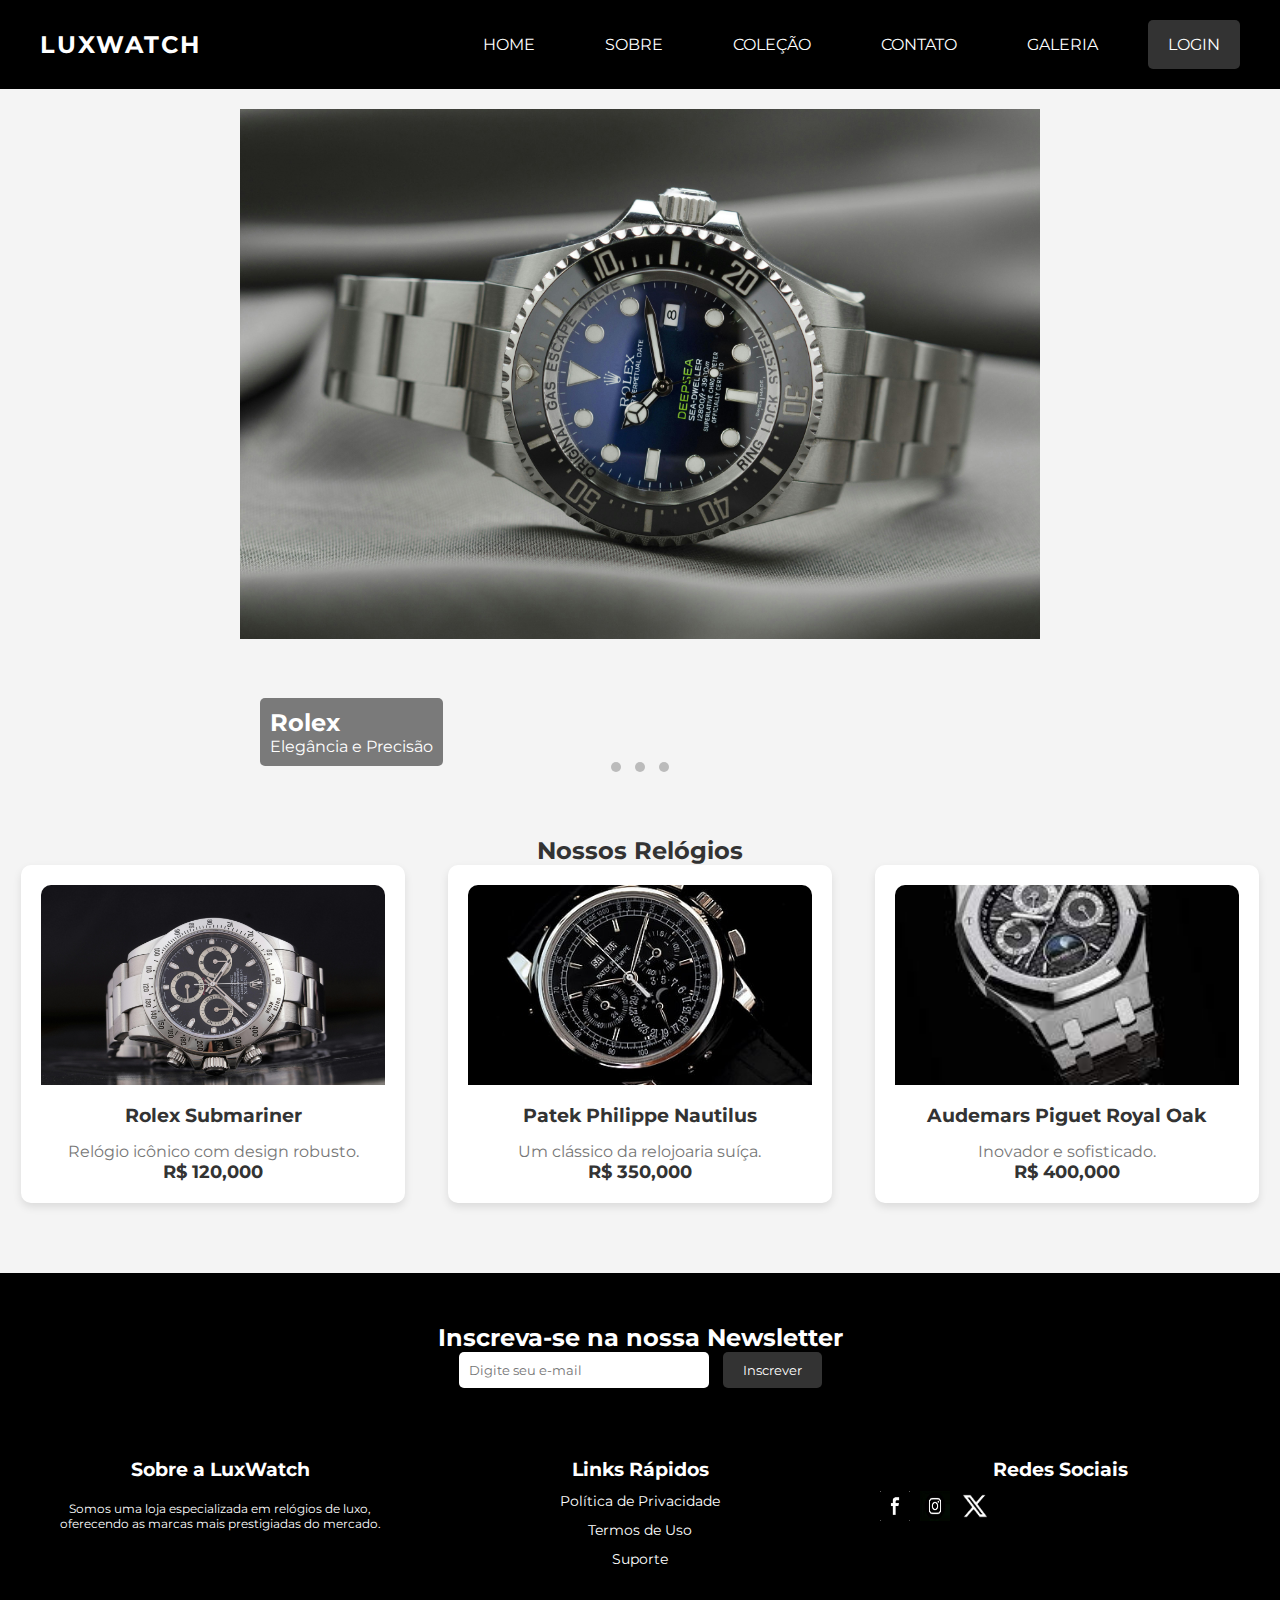
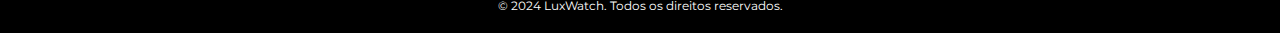
<file: index.html>
<!DOCTYPE html>
<html lang="pt-BR">
<head>
    <meta charset="UTF-8">
    <meta name="viewport" content="width=device-width, initial-scale=1.0">
    <title>Relógios de Luxo - LuxWatch</title>
    <link rel="stylesheet" href="style.css">
    <link href="https://fonts.googleapis.com/css2?family=Montserrat:wght@400;700&display=swap" rel="stylesheet">
</head>
<body>

    <!-- Menu de Navegação -->
<header>
    <nav>
        <div class="logo">
            <h1>LuxWatch</h1>
        </div>
        <ul class="menu">
            <li><a href="#">Home</a></li>
            <li><a href="#">Sobre</a></li>
            <li><a href="#">Coleção</a></li>
            <li><a href="#">Contato</a></li>
            <li><a href="galeria.html">Galeria</a></li>
            <!-- Botão de Login -->
            <li><a href="login.html" class="btn-login">Login</a></li>
        </ul>
    </nav>
</header>


    <!-- Slider -->
    <section class="slider">
        <input type="radio" name="slider" id="slide1" checked>
        <input type="radio" name="slider" id="slide2">
        <input type="radio" name="slider" id="slide3">

        <div class="slides">
            <div class="slide" id="s1">
                <img src="rolex1.jpg" alt="Relógio Rolex">
                <div class="caption">
                    <h2>Rolex</h2>
                    <p>Elegância e Precisão</p>
                </div>
            </div>
            <div class="slide" id="s2">
                <img src="patek.philip1.jpg" alt="Relógio Patek Philippe">
                <div class="caption">
                    <h2>Patek Philippe</h2>
                    <p>Uma história de tradição e luxo</p>
                </div>
            </div>
            <div class="slide" id="s3">
                <img src="audemar1.jpg" alt="Relógio Audemars Piguet">
                <div class="caption">
                    <h2>Audemars Piguet</h2>
                    <p>O ápice da inovação</p>
                </div>
            </div>
        </div>

        <div class="controls">
            <label for="slide1" class="control-dot"></label>
            <label for="slide2" class="control-dot"></label>
            <label for="slide3" class="control-dot"></label>
        </div>
    </section>

    <!-- Seção de Produtos -->
    <section class="produtos">
        <h2>Nossos Relógios</h2>
        <div class="cards">
            <div class="card">
                <img src="rolex2.jpg" alt="Rolex Submariner">
                <h3>Rolex Submariner</h3>
                <p>Relógio icônico com design robusto.</p>
                <span>R$ 120,000</span>
            </div>
            <div class="card">
                <img src="patek2.jpg" alt="Patek Philippe Nautilus">
                <h3>Patek Philippe Nautilus</h3>
                <p>Um clássico da relojoaria suíça.</p>
                <span>R$ 350,000</span>
            </div>
            <div class="card">
                <img src="audemar2.jpg" alt="Audemars Piguet Royal Oak">
                <h3>Audemars Piguet Royal Oak</h3>
                <p>Inovador e sofisticado.</p>
                <span>R$ 400,000</span>
            </div>
        </div>
    </section>

    <!-- Seção de Newsletter -->
    <section class="newsletter">
        <h2>Inscreva-se na nossa Newsletter</h2>
        <form action="#">
            <input type="email" placeholder="Digite seu e-mail" required>
            <button type="submit">Inscrever</button>
        </form>
    </section>

    <!-- Footer -->
    <footer>
        <div class="footer-content">
            <div class="about">
                <h3>Sobre a LuxWatch</h3>
                <p>Somos uma loja especializada em relógios de luxo, oferecendo as marcas mais prestigiadas do mercado.</p>
            </div>
            <div class="quick-links">
                <h3>Links Rápidos</h3>
                <ul>
                    <li><a href="#">Política de Privacidade</a></li>
                    <li><a href="#">Termos de Uso</a></li>
                    <li><a href="#">Suporte</a></li>
                </ul>
            </div>
            <div class="socials">
                <h3>Redes Sociais</h3>
                <ul>
                    <li><a href="#"><img src="face.png" alt="Facebook"></a></li>
                    <li><a href="#"><img src="inta.png" alt="Instagram"></a></li>
                    <li><a href="#"><img src="twi.png" alt="Twitter"></a></li>
                </ul>
            </div>
        </div>
        <p>&copy; 2024 LuxWatch. Todos os direitos reservados.</p>
    </footer>

</body>
</html>
</file>
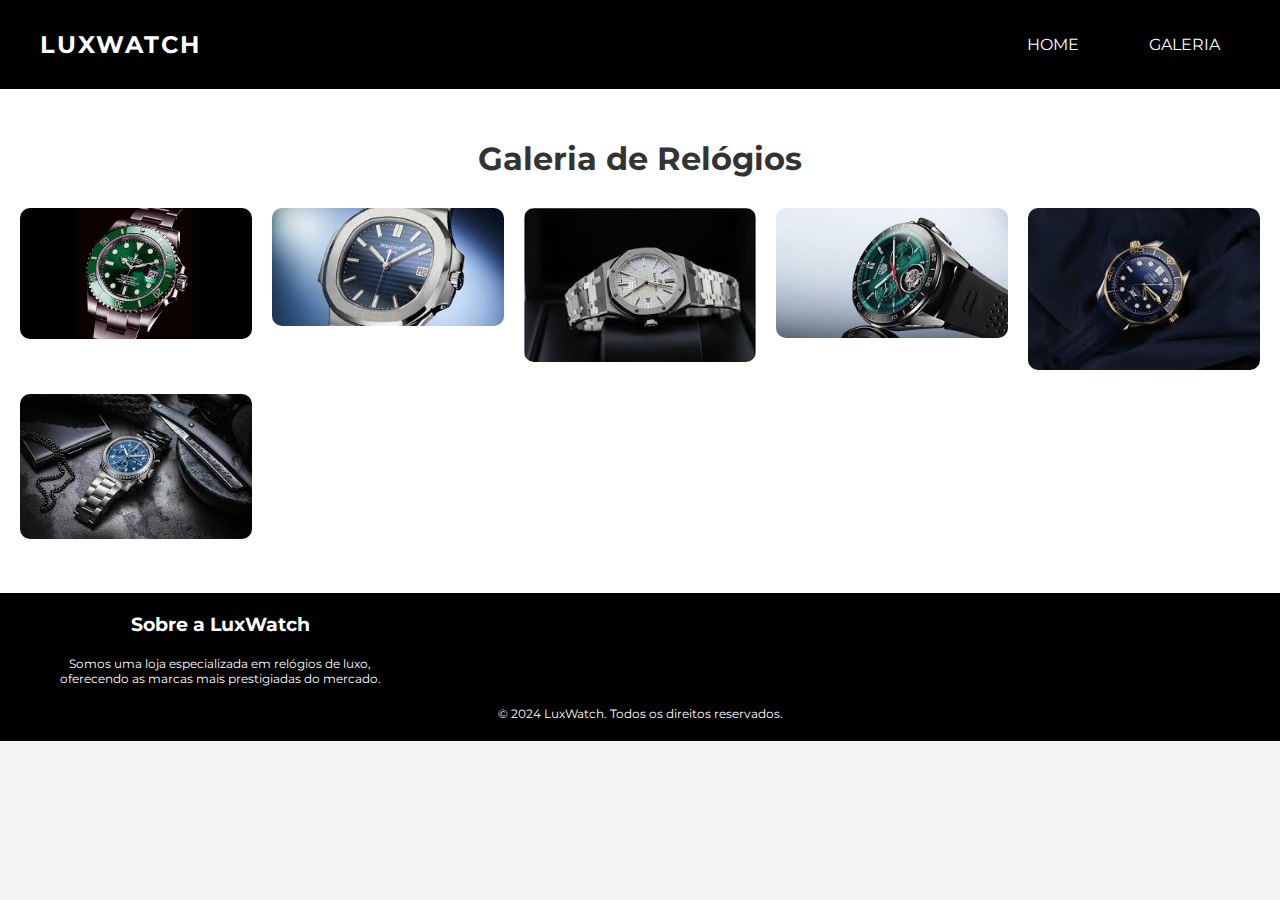
<file: galeria.html>
<!DOCTYPE html>
<html lang="pt-BR">
<head>
    <meta charset="UTF-8">
    <meta name="viewport" content="width=device-width, initial-scale=1.0">
    <title>Galeria de Relógios</title>
    <link rel="stylesheet" href="style.css">
    <link rel="stylesheet" href="galeria.css">
</head>
<body>

    <!-- Menu de Navegação -->
    <header>
        <nav>
            <div class="logo">
                <h1>LuxWatch</h1>
            </div>
            <ul class="menu">
                <li><a href="index.html">Home</a></li>
                <li><a href="galeria.html">Galeria</a></li>
            </ul>
        </nav>
    </header>

    <!-- Galeria de Imagens -->
    <section class="galeria">
        <h2>Galeria de Relógios</h2>
        <div class="grid-gallery">
            <div class="gallery-item">
                <img src="rolex3.jpg" alt="Relógio Rolex">
            </div>
            <div class="gallery-item">
                <img src="patek3.jpg" alt="Relógio Patek Philippe">
            </div>
            <div class="gallery-item">
                <img src="audemar3.jpg" alt="Relógio Audemars Piguet">
            </div>
            <div class="gallery-item">
                <img src="tagheuer.jpg" alt="Relógio Tag Heuer">
            </div>
            <div class="gallery-item">
                <img src="omega.jpg" alt="Relógio Omega">
            </div>
            <div class="gallery-item">
                <img src="breitling.jpg" alt="Relógio Breitling">
            </div>
        </div>
    </section>

    <!-- Footer -->
    <footer>
        <div class="footer-content">
            <div class="about">
                <h3>Sobre a LuxWatch</h3>
                <p>Somos uma loja especializada em relógios de luxo, oferecendo as marcas mais prestigiadas do mercado.</p>
            </div>
        </div>
        <p>&copy; 2024 LuxWatch. Todos os direitos reservados.</p>
    </footer>

</body>
</html>
</file>
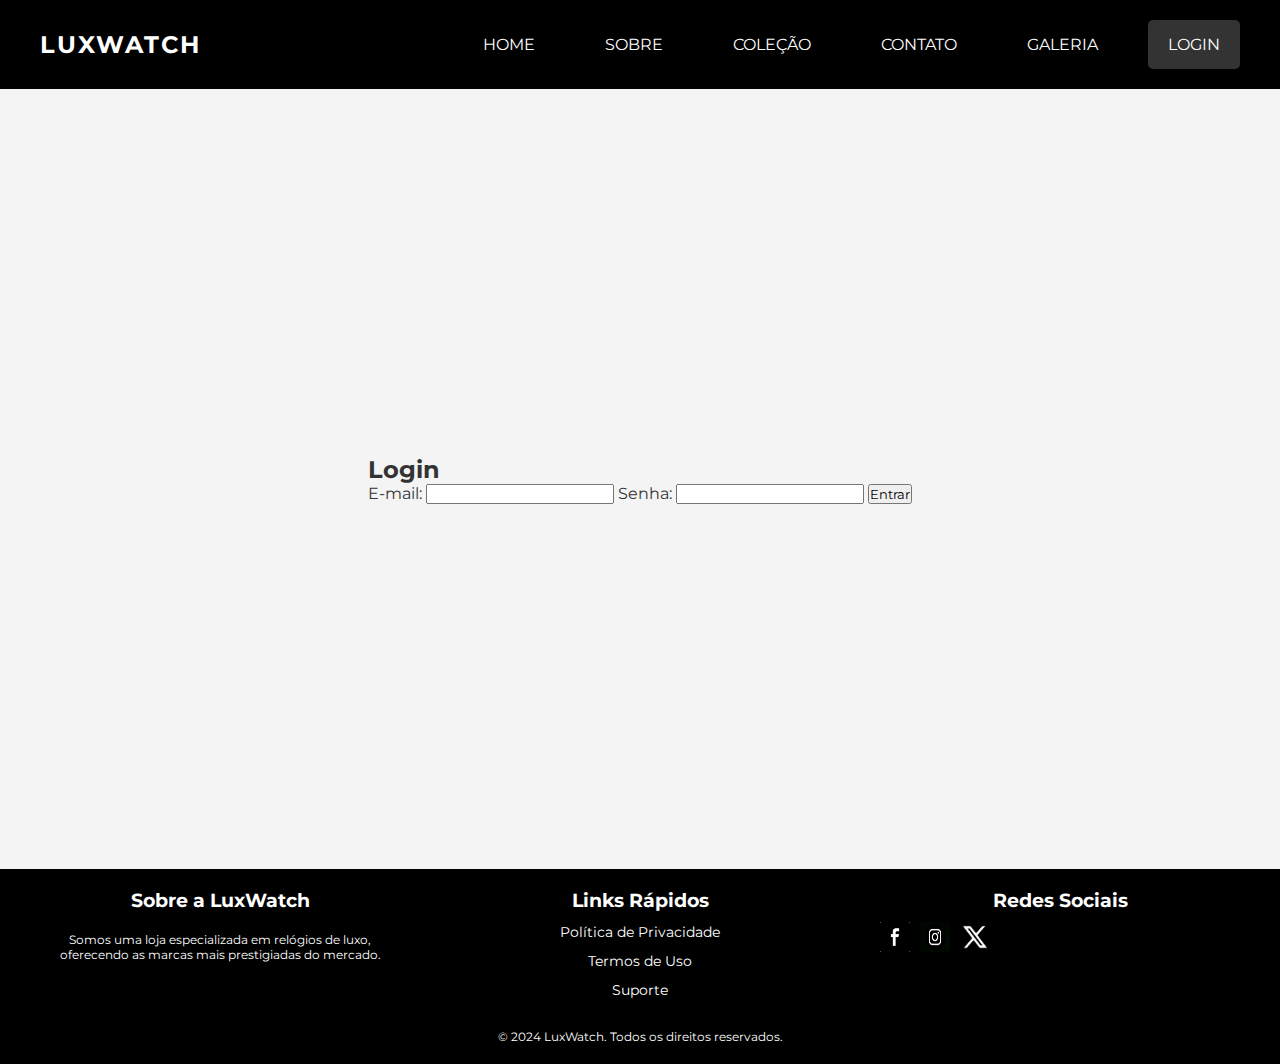
<file: login.html>
<!DOCTYPE html>
<html lang="pt-BR">
<head>
    <meta charset="UTF-8">
    <meta name="viewport" content="width=device-width, initial-scale=1.0">
    <title>Login - LuxWatch</title>
    <link rel="stylesheet" href="login.css">
</head>
<body>
    <!-- Menu de Navegação -->
    <header>
        <nav>
            <div class="logo">
                <h1>LuxWatch</h1>
            </div>
            <ul class="menu">
                <li><a href="index.html">Home</a></li>
                <li><a href="#">Sobre</a></li>
                <li><a href="#">Coleção</a></li>
                <li><a href="#">Contato</a></li>
                <li><a href="galeria.html">Galeria</a></li>
                <li><a href="login.html" class="btn-login">Login</a></li>
            </ul>
        </nav>
    </header>

    <!-- Formulário de Login -->
    <main>
        <section class="login-form">
            <h2>Login</h2>
            <form action="welcome.html" method="get">
                <label for="email">E-mail:</label>
                <input type="email" id="email" name="email" required>
                
                <label for="password">Senha:</label>
                <input type="password" id="password" name="password" required>
                
                <button type="submit">Entrar</button>
            </form>
        </section>
    </main>

    <!-- Footer -->
    <footer>
        <div class="footer-content">
            <div class="about">
                <h3>Sobre a LuxWatch</h3>
                <p>Somos uma loja especializada em relógios de luxo, oferecendo as marcas mais prestigiadas do mercado.</p>
            </div>
            <div class="quick-links">
                <h3>Links Rápidos</h3>
                <ul>
                    <li><a href="#">Política de Privacidade</a></li>
                    <li><a href="#">Termos de Uso</a></li>
                    <li><a href="#">Suporte</a></li>
                </ul>
            </div>
            <div class="socials">
                <h3>Redes Sociais</h3>
                <ul>
                    <li><a href="#"><img src="face.png" alt="Facebook"></a></li>
                    <li><a href="#"><img src="inta.png" alt="Instagram"></a></li>
                    <li><a href="#"><img src="twi.png" alt="Twitter"></a></li>
                </ul>
            </div>
        </div>
        <p>&copy; 2024 LuxWatch. Todos os direitos reservados.</p>
    </footer>
</body>
</html>
</file>
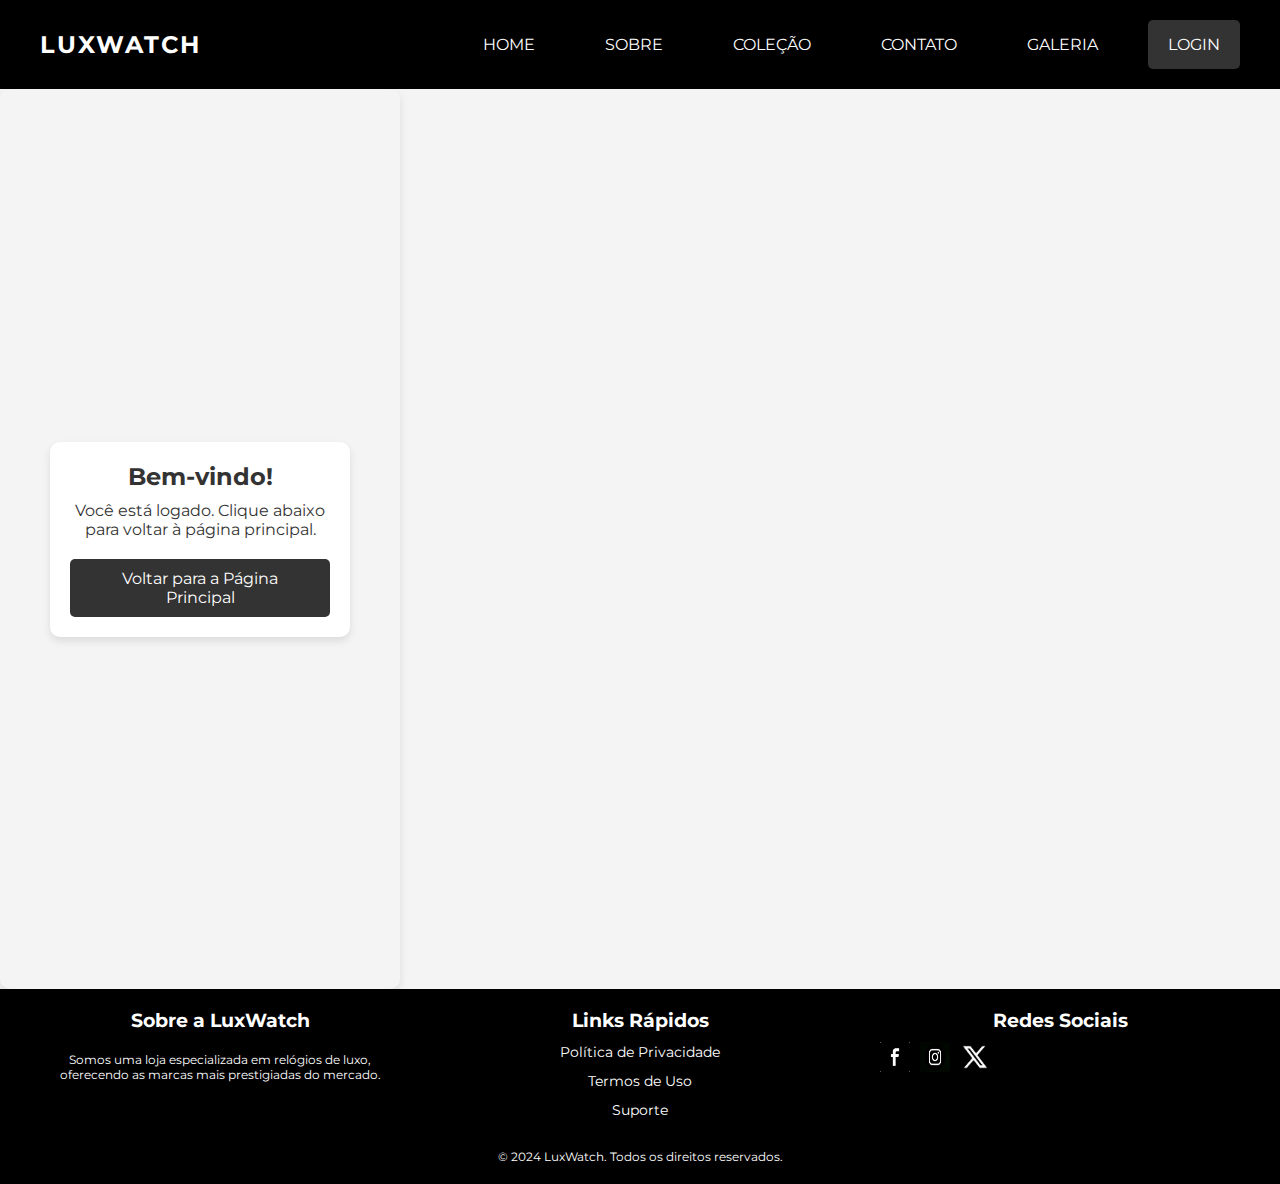
<file: welcome.html>
<!DOCTYPE html>
<html lang="pt-BR">
<head>
    <meta charset="UTF-8">
    <meta name="viewport" content="width=device-width, initial-scale=1.0">
    <title>Bem-vindo - LuxWatch</title>
    <link rel="stylesheet" href="welcome.css">
    <style>
        /* Estilo para a mensagem de boas-vindas */
        .welcome-message {
            display: flex;
            justify-content: center;
            align-items: center;
            height: 100vh;
            background-color: #f4f4f4;
            text-align: center;
        }

        .welcome-message div {
            background-color: #fff;
            padding: 20px;
            border-radius: 10px;
            box-shadow: 0 4px 8px rgba(0, 0, 0, 0.1);
            width: 300px;
            margin: auto;
        }

        .welcome-message h2 {
            margin-bottom: 10px;
        }

        .welcome-message button {
            background-color: #333;
            color: #fff;
            border: none;
            padding: 10px 20px;
            border-radius: 5px;
            cursor: pointer;
            font-size: 16px;
        }

        .welcome-message button:hover {
            background-color: #444;
        }
    </style>
</head>
<body>
    <!-- Menu de Navegação -->
    <header>
        <nav>
            <div class="logo">
                <h1>LuxWatch</h1>
            </div>
            <ul class="menu">
                <li><a href="index.html">Home</a></li>
                <li><a href="#">Sobre</a></li>
                <li><a href="#">Coleção</a></li>
                <li><a href="#">Contato</a></li>
                <li><a href="galeria.html">Galeria</a></li>
                <li><a href="login.html" class="btn-login">Login</a></li>
            </ul>
        </nav>
    </header>

    <!-- Mensagem de Boas-Vindas -->
    <div class="welcome-message">
        <div>
            <h2>Bem-vindo!</h2>
            <p>Você está logado. Clique abaixo para voltar à página principal.</p>
            <a href="index.html"><button>Voltar para a Página Principal</button></a>
        </div>
    </div>

    <!-- Footer -->
    <footer>
        <div class="footer-content">
            <div class="about">
                <h3>Sobre a LuxWatch</h3>
                <p>Somos uma loja especializada em relógios de luxo, oferecendo as marcas mais prestigiadas do mercado.</p>
            </div>
            <div class="quick-links">
                <h3>Links Rápidos</h3>
                <ul>
                    <li><a href="#">Política de Privacidade</a></li>
                    <li><a href="#">Termos de Uso</a></li>
                    <li><a href="#">Suporte</a></li>
                </ul>
            </div>
            <div class="socials">
                <h3>Redes Sociais</h3>
                <ul>
                    <li><a href="#"><img src="face.png" alt="Facebook"></a></li>
                    <li><a href="#"><img src="inta.png" alt="Instagram"></a></li>
                    <li><a href="#"><img src="twi.png" alt="Twitter"></a></li>
                </ul>
            </div>
        </div>
        <p>&copy; 2024 LuxWatch. Todos os direitos reservados.</p>
    </footer>
</body>
</html>
</file>
<file: galeria.css>
/* Galeria */
.galeria {
    padding: 50px 20px;
    background-color: #fff;
    text-align: center;
}

.galeria h2 {
    font-size: 32px;
    margin-bottom: 30px;
    color: #333;
}

.grid-gallery {
    display: grid;
    grid-template-columns: repeat(auto-fit, minmax(200px, 1fr));
    gap: 20px;
    justify-content: center;
}

.gallery-item {
    position: relative;
    overflow: hidden;
}

.gallery-item img {
    width: 100%;
    height: auto;
    transition: transform 0.3s ease, filter 0.3s ease;
    border-radius: 10px;
}

.gallery-item:hover img {
    transform: scale(1.1);
    filter: brightness(70%);
}
</file>
<file: style.css>
/* Importando a fonte Montserrat */
@import url('https://fonts.googleapis.com/css2?family=Montserrat:wght@400;700&display=swap');

/* Reset básico */
* {
    margin: 0;
    padding: 0;
    box-sizing: border-box;
    font-family: 'Montserrat', sans-serif;
}

/* Estilo do corpo */
body {
    background-color: #f4f4f4;
    color: #333;
}

/* Estilo do botão de Login no Header */
.btn-login {
    background-color: #333;
    color: #fff;
    text-decoration: none;
    padding: 10px 20px;
    border-radius: 5px;
    transition: background-color 0.3s ease;
}

.btn-login:hover {
    background-color: #444;
}

/* Menu de Navegação */
header {
    background-color: #000;
    padding: 20px 0;
}

nav {
    display: flex;
    justify-content: space-between;
    align-items: center;
    max-width: 1200px;
    margin: 0 auto;
}

.logo h1 {
    color: #fff;
    font-size: 24px;
    text-transform: uppercase;
    letter-spacing: 2px;
}

.menu {
    list-style: none;
    display: flex;
}

.menu li {
    position: relative;
    margin-left: 30px;
}

.menu a {
    color: #fff;
    text-decoration: none;
    padding: 15px 20px;
    display: block;
    font-size: 16px;
    text-transform: uppercase;
    transition: background-color 0.3s ease;
}

.menu a:hover {
    background-color: #333;
}

/* Slider */
.slider {
    position: relative;
    width: 100%;
    max-width: 800px;
    margin: 20px auto;
    overflow: hidden;
}

.slides {
    display: flex;
    transition: transform 0.5s ease-in-out;
}

.slide {
    min-width: 100%;
    box-sizing: border-box;
    position: relative;
}

.slide img {
    width: 100%;
    height: auto;
}

.caption {
    position: absolute;
    bottom: 20px;
    left: 20px;
    background-color: rgba(0, 0, 0, 0.5);
    color: #fff;
    padding: 10px;
    border-radius: 5px;
}

.controls {
    position: absolute;
    bottom: 10px;
    width: 100%;
    text-align: center;
}

.control-dot {
    cursor: pointer;
    display: inline-block;
    height: 10px;
    width: 10px;
    background-color: #bbb;
    border-radius: 50%;
    margin: 0 5px;
    transition: background-color 0.3s ease;
}

.control-dot:hover {
    background-color: #717171;
}

/* Radio buttons hiding */
input[type="radio"] {
    display: none;
}

/* Show corresponding slide */
#slide1:checked ~ .slides {
    transform: translateX(0%);
}

#slide2:checked ~ .slides {
    transform: translateX(-100%);
}

#slide3:checked ~ .slides {
    transform: translateX(-200%);
}

/* Produtos */
.produtos {
    text-align: center;
    margin: 50px 0;
}

.cards {
    display: flex;
    justify-content: space-around;
    flex-wrap: wrap;
}

.card {
    background-color: #fff;
    border-radius: 10px;
    box-shadow: 0 4px 8px rgba(0, 0, 0, 0.1);
    padding: 20px;
    text-align: center;
    width: 30%;
    margin-bottom: 20px;
    transition: transform 0.3s ease, box-shadow 0.3s ease;
}

.card img {
    width: 100%;
    height: 200px;
    object-fit: cover;
    border-radius: 10px 10px 0 0;
}

.card h3 {
    margin: 15px 0;
}

.card p {
    color: #777;
}

.card span {
    font-size: 18px;
    font-weight: bold;
}

/* Efeito de hover nos produtos */
.card:hover {
    transform: scale(1.05);
    box-shadow: 0 6px 12px rgba(0, 0, 0, 0.2);
}

/* Newsletter */
.newsletter {
    text-align: center;
    padding: 50px;
    background-color: #000;
    color: #fff;
}

.newsletter input[type="email"] {
    padding: 10px;
    border: none;
    border-radius: 5px;
    margin-right: 10px;
    width: 250px;
}

.newsletter button {
    padding: 10px 20px;
    background-color: #333;
    color: #fff;
    border: none;
    border-radius: 5px;
    cursor: pointer;
}

.newsletter button:hover {
    background-color: #444;
}

/* Footer */
footer {
    background-color: #000;
    color: #fff;
    padding: 20px 0;
    text-align: center;
}

.footer-content {
    max-width: 1200px;
    margin: 0 auto;
    display: flex;
    justify-content: space-between;
}

.footer-content div {
    width: 30%;
}

.footer-content ul {
    list-style: none;
    padding: 0;
}

.footer-content ul li {
    margin: 10px 0;
}

.footer-content ul li a {
    color: #fff;
    text-decoration: none;
    font-size: 14px;
}

.footer-content ul li a:hover {
    text-decoration: underline;
}

.footer-content .socials ul {
    display: flex;
}

.footer-content .socials ul li {
    margin-right: 10px;
}

.footer-content .socials ul li a img {
    width: 30px;
    height: 30px;
}

footer p {
    margin-top: 20px;
    font-size: 12px;
}
</file>
<file: login.css>
/* Importando a fonte Montserrat */
@import url('https://fonts.googleapis.com/css2?family=Montserrat:wght@400;700&display=swap');

/* Reset básico */
* {
    margin: 0;
    padding: 0;
    box-sizing: border-box;
    font-family: 'Montserrat', sans-serif;
}

/* Estilo do corpo */
body {
    background-color: #f4f4f4;
    color: #333;
}

/* Menu de Navegação */
header {
    background-color: #000;
    padding: 20px 0;
}

nav {
    display: flex;
    justify-content: space-between;
    align-items: center;
    max-width: 1200px;
    margin: 0 auto;
}

.logo h1 {
    color: #fff;
    font-size: 24px;
    text-transform: uppercase;
    letter-spacing: 2px;
}

.menu {
    list-style: none;
    display: flex;
}

.menu li {
    position: relative;
    margin-left: 30px;
}

.menu a {
    color: #fff;
    text-decoration: none;
    padding: 15px 20px;
    display: block;
    font-size: 16px;
    text-transform: uppercase;
    transition: background-color 0.3s ease;
}

.menu a:hover {
    background-color: #333;
}

.btn-login {
    background-color: #333;
    color: #fff;
    text-decoration: none;
    padding: 10px 20px;
    border-radius: 5px;
    transition: background-color 0.3s ease;
}

.btn-login:hover {
    background-color: #444;
}

/* Estilo do formulário de login */
main {
    display: flex;
    justify-content: center;
    align-items: center;
    height: calc(100vh - 120px); /* Ajuste para o tamanho do header e footer */
}

.login {
    background-color: #fff;
    padding: 30px;
    border-radius: 10px;
    box-shadow: 0 4px 8px rgba(0, 0, 0, 0.1);
    width: 100%;
    max-width: 400px;
}

.login h2 {
    margin-bottom: 20px;
    text-align: center;
}

.login label {
    display: block;
    margin: 10px 0 5px;
}

.login input {
    width: 100%;
    padding: 10px;
    margin-bottom: 20px;
    border: 1px solid #ddd;
    border-radius: 5px;
}

.login button {
    width: 100%;
    padding: 10px;
    background-color: #333;
    color: #fff;
    border: none;
    border-radius: 5px;
    cursor: pointer;
    transition: background-color 0.3s ease;
}

.login button:hover {
    background-color: #444;
}

/* Footer */
footer {
    background-color: #000;
    color: #fff;
    padding: 20px 0;
    text-align: center;
}

.footer-content {
    max-width: 1200px;
    margin: 0 auto;
    display: flex;
    justify-content: space-between;
}

.footer-content div {
    width: 30%;
}

.footer-content ul {
    list-style: none;
    padding: 0;
}

.footer-content ul li {
    margin: 10px 0;
}

.footer-content ul li a {
    color: #fff;
    text-decoration: none;
    font-size: 14px;
}

.footer-content ul li a:hover {
    text-decoration: underline;
}

.footer-content .socials ul {
    display: flex;
}

.footer-content .socials ul li {
    margin-right: 10px;
}

.footer-content .socials ul li a img {
    width: 30px;
    height: 30px;
}

footer p {
    margin-top: 20px;
    font-size: 12px;
}
</file>
<file: welcome.css>
/* Importando a fonte Montserrat */
@import url('https://fonts.googleapis.com/css2?family=Montserrat:wght@400;700&display=swap');

/* Reset básico */
* {
    margin: 0;
    padding: 0;
    box-sizing: border-box;
    font-family: 'Montserrat', sans-serif;
}

/* Estilo do corpo */
body {
    background-color: #f4f4f4;
    color: #333;
}

/* Menu de Navegação */
header {
    background-color: #000;
    padding: 20px 0;
}

nav {
    display: flex;
    justify-content: space-between;
    align-items: center;
    max-width: 1200px;
    margin: 0 auto;
}

.logo h1 {
    color: #fff;
    font-size: 24px;
    text-transform: uppercase;
    letter-spacing: 2px;
}

.menu {
    list-style: none;
    display: flex;
}

.menu li {
    position: relative;
    margin-left: 30px;
}

.menu a {
    color: #fff;
    text-decoration: none;
    padding: 15px 20px;
    display: block;
    font-size: 16px;
    text-transform: uppercase;
    transition: background-color 0.3s ease;
}

.menu a:hover {
    background-color: #333;
}

.btn-login {
    background-color: #333;
    color: #fff;
    text-decoration: none;
    padding: 10px 20px;
    border-radius: 5px;
    transition: background-color 0.3s ease;
}

.btn-login:hover {
    background-color: #444;
}

/* Estilo da Mensagem de Boas-Vindas */
main {
    display: flex;
    justify-content: center;
    align-items: center;
    height: calc(100vh - 120px); /* Ajuste para o tamanho do header e footer */
}

.welcome-message {
    background-color: #fff;
    padding: 30px;
    border-radius: 10px;
    box-shadow: 0 4px 8px rgba(0, 0, 0, 0.1);
    width: 100%;
    max-width: 400px;
    text-align: center;
}

.welcome-message h2 {
    margin-bottom: 20px;
}

.welcome-message p {
    margin-bottom: 20px;
}

.btn-back {
    display: inline-block;
    background-color: #333;
    color: #fff;
    text-decoration: none;
    padding: 10px 20px;
    border-radius: 5px;
    transition: background-color 0.3s ease;
}

.btn-back:hover {
    background-color: #444;
}

/* Footer */
footer {
    background-color: #000;
    color: #fff;
    padding: 20px 0;
    text-align: center;
}

.footer-content {
    max-width: 1200px;
    margin: 0 auto;
    display: flex;
    justify-content: space-between;
}

.footer-content div {
    width: 30%;
}

.footer-content ul {
    list-style: none;
    padding: 0;
}

.footer-content ul li {
    margin: 10px 0;
}

.footer-content ul li a {
    color: #fff;
    text-decoration: none;
    font-size: 14px;
}

.footer-content ul li a:hover {
    text-decoration: underline;
}

.footer-content .socials ul {
    display: flex;
}

.footer-content .socials ul li {
    margin-right: 10px;
}

.footer-content .socials ul li a img {
    width: 30px;
    height: 30px;
}

footer p {
    margin-top: 20px;
    font-size: 12px;
}
</file>
